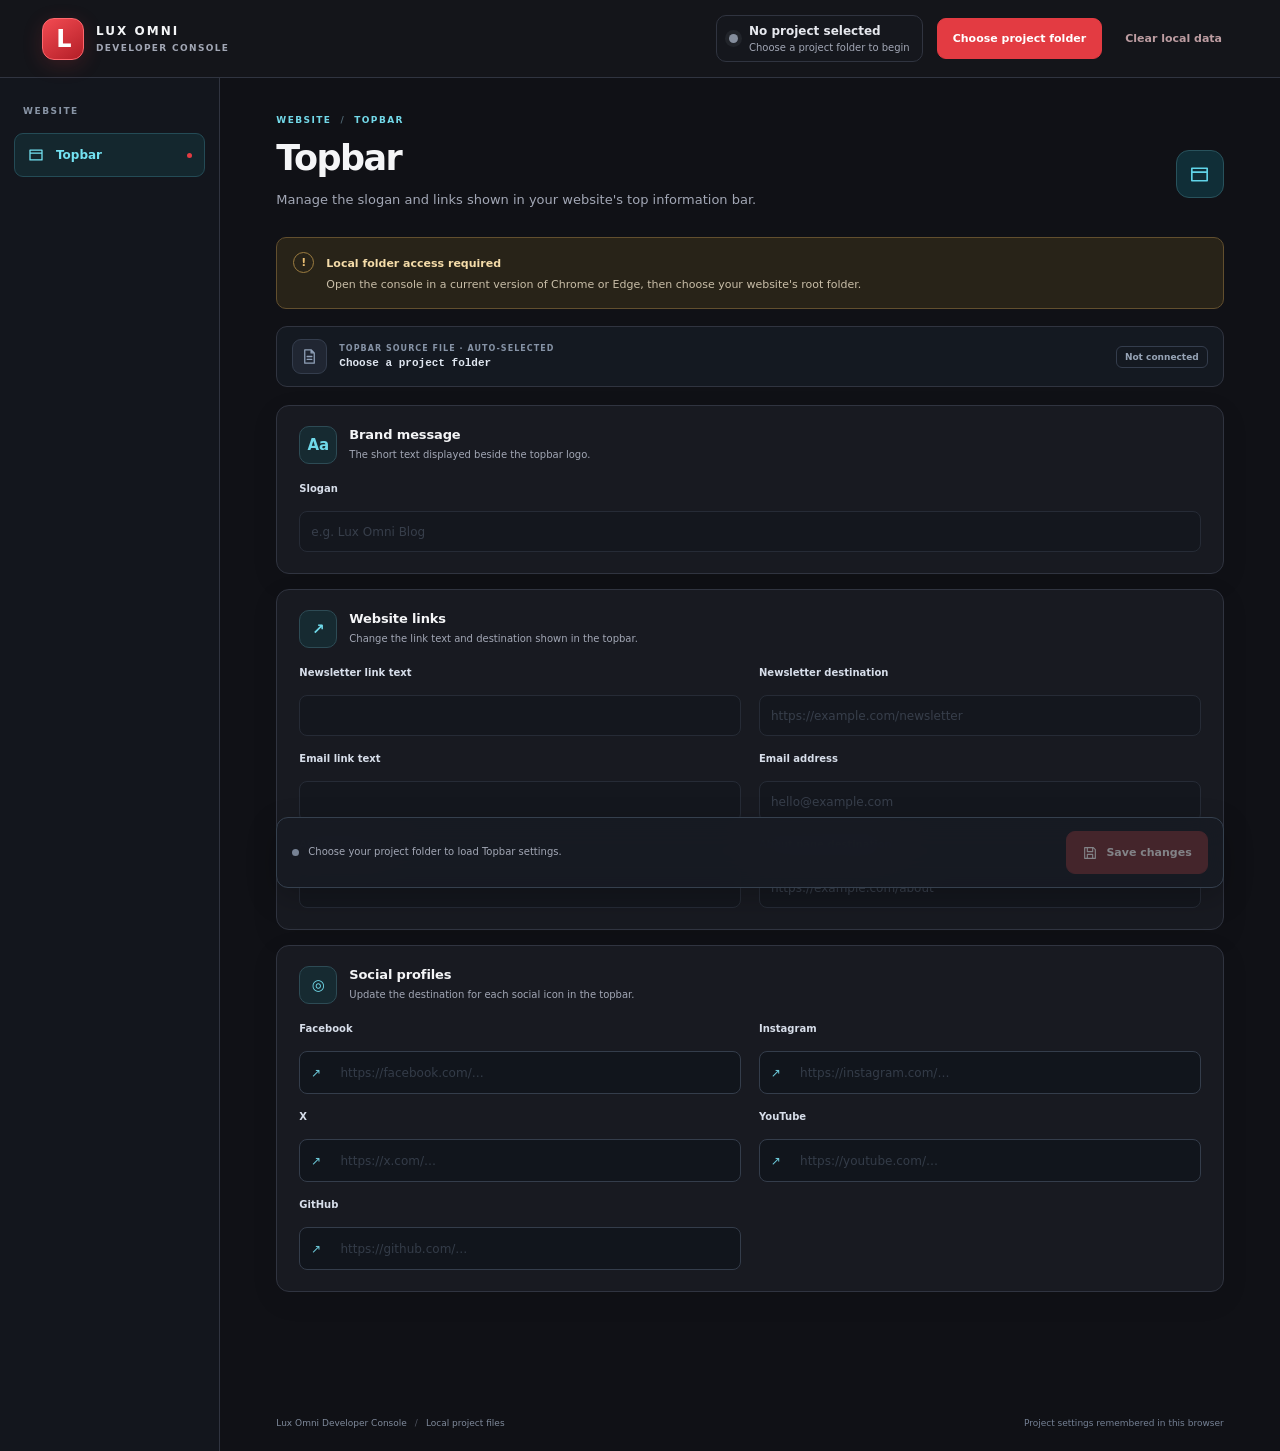
<file: index.html>
<!doctype html>
<html lang="en">
<head>
  <meta charset="utf-8">
  <meta name="viewport" content="width=device-width, initial-scale=1">
  <meta name="description" content="A local-file settings console for Lux Omni Blog.">
  <meta name="theme-color" content="#15161c">
  <title>Lux Omni · Developer Console</title>
  <link rel="stylesheet" href="style.css">
  <script src="script.js" defer></script>
</head>
<body>
  <header class="topbar">
    <a class="brand" href="./" aria-label="Developer Console home"><span class="brand-mark" aria-hidden="true">L</span><span class="brand-copy"><strong>LUX OMNI</strong><small>DEVELOPER CONSOLE</small></span></a>
    <div class="project-area">
      <div class="project-state" id="connection-status" data-state="disconnected" role="status" aria-live="polite"><span class="status-indicator" aria-hidden="true"></span><span class="status-copy"><strong id="connection-label">No project selected</strong><small id="connection-path">Choose a project folder to begin</small></span></div>
      <div class="topbar-actions">
        <button id="connect-button" class="button button-primary" type="button">Choose project folder</button>
        <button id="choose-folder-button" class="button button-secondary" type="button" hidden>Choose another folder</button>
        <button id="disconnect-button" class="button button-secondary" type="button" hidden>Disconnect</button>
        <button id="clear-local-data-button" class="button button-quiet-danger" type="button" title="Clear saved console settings and the remembered folder handle">Clear local data</button>
      </div>
    </div>
  </header>

  <main class="app-shell">
    <aside class="sidebar" aria-label="Developer Console settings"><p class="sidebar-label">WEBSITE</p><button class="nav-item active" id="topbar-nav" type="button" aria-current="page"><svg viewBox="0 0 24 24" aria-hidden="true"><path d="M4 5.5h16v13H4zM4 9.5h16" fill="none" stroke="currentColor" stroke-width="1.7" stroke-linejoin="round"/></svg><span>Topbar</span><span class="nav-indicator" aria-hidden="true"></span></button></aside>
    <section class="workspace" aria-labelledby="page-title">
      <div class="page-heading"><div class="breadcrumb"><span>WEBSITE</span><span class="breadcrumb-separator">/</span><span>TOPBAR</span></div><div class="heading-row"><div><h1 id="page-title">Topbar</h1><p class="intro">Manage the slogan and links shown in your website's top information bar.</p></div><span class="module-icon" aria-hidden="true"><svg viewBox="0 0 24 24"><path d="M4 5.5h16v13H4zM4 9.5h16" fill="none" stroke="currentColor" stroke-width="1.7" stroke-linejoin="round"/></svg></span></div></div>
      <div class="browser-notice" id="browser-notice" hidden><span class="notice-icon" aria-hidden="true">!</span><div><strong>Local folder access required</strong><p>Open the console in a current version of Chrome or Edge, then choose your website's root folder.</p></div></div>
      <div class="file-context"><span class="file-context-icon" aria-hidden="true"><svg viewBox="0 0 24 24"><path d="M6 3.5h8l4 4v13H6zM14 3.5v4h4M9 12h6M9 15.5h6" fill="none" stroke="currentColor" stroke-width="1.6" stroke-linecap="round" stroke-linejoin="round"/></svg></span><span class="file-context-copy"><small>TOPBAR SOURCE FILE · AUTO-SELECTED</small><strong id="target-file-path">Choose a project folder</strong></span><span class="file-context-state" id="file-context-state">Not connected</span></div>
      <form id="topbar-form" autocomplete="off">
        <fieldset id="topbar-fields" disabled>
          <section class="settings-card"><div class="section-heading"><div class="section-icon" aria-hidden="true">Aa</div><div><h2>Brand message</h2><p>The short text displayed beside the topbar logo.</p></div></div><div class="field"><label for="slogan-input">Slogan</label><input id="slogan-input" name="slogan" type="text" maxlength="180" placeholder="e.g. Lux Omni Blog" required></div></section>
          <section class="settings-card"><div class="section-heading"><div class="section-icon" aria-hidden="true">↗</div><div><h2>Website links</h2><p>Change the link text and destination shown in the topbar.</p></div></div><div class="form-grid">
            <div class="field"><label for="newsletter-label-input">Newsletter link text</label><input id="newsletter-label-input" type="text" maxlength="80" required></div><div class="field"><label for="newsletter-url-input">Newsletter destination</label><input id="newsletter-url-input" type="text" inputmode="url" placeholder="https://example.com/newsletter" required></div>
            <div class="field"><label for="email-text-input">Email link text</label><input id="email-text-input" type="text" maxlength="160" required></div><div class="field"><label for="email-address-input">Email address</label><input id="email-address-input" type="email" inputmode="email" placeholder="hello@example.com" required></div>
            <div class="field"><label for="about-label-input">About link text</label><input id="about-label-input" type="text" maxlength="80" required></div><div class="field"><label for="about-url-input">About page destination</label><input id="about-url-input" type="text" inputmode="url" placeholder="https://example.com/about" required></div>
          </div></section>
          <section class="settings-card"><div class="section-heading"><div class="section-icon" aria-hidden="true">◎</div><div><h2>Social profiles</h2><p>Update the destination for each social icon in the topbar.</p></div></div><div class="social-grid">
            <div class="field"><label for="social-facebook">Facebook</label><div class="input-prefix">↗<input id="social-facebook" data-social="Facebook" type="text" inputmode="url" placeholder="https://facebook.com/…"></div></div>
            <div class="field"><label for="social-instagram">Instagram</label><div class="input-prefix">↗<input id="social-instagram" data-social="Instagram" type="text" inputmode="url" placeholder="https://instagram.com/…"></div></div>
            <div class="field"><label for="social-x">X</label><div class="input-prefix">↗<input id="social-x" data-social="X" type="text" inputmode="url" placeholder="https://x.com/…"></div></div>
            <div class="field"><label for="social-youtube">YouTube</label><div class="input-prefix">↗<input id="social-youtube" data-social="YouTube" type="text" inputmode="url" placeholder="https://youtube.com/…"></div></div>
            <div class="field"><label for="social-github">GitHub</label><div class="input-prefix">↗<input id="social-github" data-social="GitHub" type="text" inputmode="url" placeholder="https://github.com/…"></div></div>
          </div></section>
        </fieldset>
        <div class="save-bar"><div class="save-message" role="status" aria-live="polite"><span class="save-dot" id="save-dot" aria-hidden="true"></span><span id="save-status">Choose your project folder to load Topbar settings.</span></div><button id="save-button" class="button button-primary save-button" type="submit" disabled><svg viewBox="0 0 24 24" aria-hidden="true"><path d="M5 4h12l3 3v13H4V4zM8 4v6h8V4M8 20v-6h8v6" fill="none" stroke="currentColor" stroke-width="1.7" stroke-linejoin="round"/></svg>Save changes</button></div>
      </form>
      <footer class="page-footer"><span>Lux Omni Developer Console</span><span class="footer-separator">/</span><span>Local project files</span><span class="footer-spacer"></span><span id="storage-label">Project settings remembered in this browser</span></footer>
    </section>
  </main>
</body>
</html>
</file>
<file: style.css>
:root {
  color-scheme: dark;
  --canvas: #101116;
  --panel: #181a21;
  --panel-raised: #20232c;
  --panel-soft: #15171d;
  --line: #303440;
  --line-soft: #272a34;
  --text: #f4f5f7;
  --muted: #a2a7b5;
  --muted-strong: #c5cad4;
  --accent: #e33b42;
  --accent-hover: #f05259;
  --good: #65d6a2;
  --good-soft: #1d3029;
  --warning: #e8bd73;
  font-family: Inter, "Segoe UI", system-ui, -apple-system, sans-serif;
  background: var(--canvas);
}
* { box-sizing: border-box; }
body { margin: 0; min-height: 100vh; color: var(--text); background: var(--canvas); }
button, input { font: inherit; }
button { cursor: pointer; }
button:disabled, input:disabled { cursor: not-allowed; opacity: .5; }
button:focus-visible, input:focus-visible, a:focus-visible { outline: 2px solid #ff8085; outline-offset: 3px; }

.topbar {
  position: sticky;
  top: 0;
  z-index: 20;
  display: flex;
  align-items: center;
  justify-content: space-between;
  gap: 24px;
  min-height: 78px;
  padding: 14px clamp(18px, 4vw, 42px);
  border-bottom: 1px solid var(--line);
  background: rgb(21 22 28 / 96%);
  backdrop-filter: blur(14px);
}
.brand { display: flex; flex: 0 0 auto; align-items: center; gap: 12px; color: inherit; text-decoration: none; }
.brand-mark {
  display: grid;
  place-items: center;
  width: 42px;
  height: 42px;
  border: 1px solid #ff686e;
  border-radius: 12px;
  background: linear-gradient(145deg, #f34b52, #b31e27);
  box-shadow: 0 5px 20px rgb(227 59 66 / 18%);
  color: white;
  font-size: 24px;
  font-weight: 850;
  letter-spacing: -.07em;
}
.brand-copy strong { display: block; font-size: 12px; font-weight: 800; letter-spacing: .17em; }
.brand-copy small { display: block; margin-top: 5px; color: var(--muted); font-size: 9px; font-weight: 700; letter-spacing: .15em; }
.topbar-tools { display: flex; align-items: center; justify-content: flex-end; gap: 14px; min-width: 0; }
.topbar-actions { display: flex; align-items: center; justify-content: flex-end; gap: 8px; flex-wrap: wrap; }
.topbar-actions [hidden] { display: none !important; }
.connection-status {
  display: flex;
  align-items: center;
  gap: 11px;
  min-width: 0;
  min-height: 43px;
  padding: 8px 12px;
  border: 1px solid var(--line);
  border-radius: 10px;
  background: #191b22;
  transition: border-color .15s ease, background .15s ease;
}
.connection-status[data-state="connected"] { border-color: #315b49; background: #17231f; }
.connection-status[data-state="permission"] { border-color: #6c5431; background: #252117; }
.status-indicator { width: 9px; height: 9px; flex: 0 0 auto; border-radius: 50%; background: #8b909d; box-shadow: 0 0 0 4px rgb(139 144 157 / 10%); }
.connection-status[data-state="connected"] .status-indicator { background: var(--good); box-shadow: 0 0 0 4px rgb(101 214 162 / 10%); }
.connection-status[data-state="permission"] .status-indicator { background: var(--warning); box-shadow: 0 0 0 4px rgb(232 189 115 / 10%); }
.status-copy { display: block; min-width: 0; }
.status-copy strong { display: block; max-width: 240px; overflow: hidden; color: #e6e8ee; font-size: 11px; font-weight: 700; text-overflow: ellipsis; white-space: nowrap; }
.status-copy small { display: block; max-width: 270px; margin-top: 4px; overflow: hidden; color: var(--muted); font-size: 10px; text-overflow: ellipsis; white-space: nowrap; }
.button { display: inline-flex; min-height: 41px; flex: 0 0 auto; align-items: center; justify-content: center; gap: 8px; padding: 0 15px; border: 1px solid var(--line); border-radius: 9px; background: var(--panel-raised); color: var(--text); font-size: 11px; font-weight: 750; transition: background .15s ease, border-color .15s ease, transform .15s ease; }
.button:hover:not(:disabled) { border-color: #555b6a; background: #2b2e39; }
.button:active:not(:disabled) { transform: translateY(1px); }
.button-primary { border-color: var(--accent); background: var(--accent); color: white; }
.button-primary:hover:not(:disabled) { border-color: var(--accent-hover); background: var(--accent-hover); }
.button-primary:disabled { border-color: #723237; background: #723237; color: #eee; }
.button-secondary { border-color: #414653; background: #22252e; color: #e7e9f0; }
.button-secondary:hover:not(:disabled) { border-color: #62697a; background: #2b2f3a; }
.button-danger { border-color: #64343a; background: #281b20; color: #ff9ba0; }
.button-danger:hover:not(:disabled) { border-color: #93414a; background: #3a2026; }

.app-shell { display: grid; grid-template-columns: 238px minmax(0, 1fr); min-height: calc(100vh - 78px); }
.sidebar { display: flex; flex-direction: column; gap: 17px; padding: 29px 16px 20px; border-right: 1px solid var(--line); background: #14151b; }
.eyebrow { margin: 0; color: #969cab; font-size: 9px; font-weight: 800; letter-spacing: .17em; }
.nav-item { display: flex; align-items: center; gap: 11px; padding: 12px 13px; border: 1px solid #512b30; border-radius: 9px; background: #2b1d22; color: #fff; font-size: 12px; font-weight: 650; }
.nav-icon { color: #ff696f; font-size: 17px; }
.sidebar-note { position: relative; margin-top: 7px; padding: 15px 13px 14px; border: 1px solid var(--line); border-radius: 10px; background: #181920; }
.note-icon { display: block; margin-bottom: 12px; color: #ff777d; font-size: 18px; }
.sidebar-note strong { font-size: 11px; }
.sidebar-note p { margin: 8px 0 0; color: var(--muted); font-size: 11px; line-height: 1.7; }
.sidebar-footer { display: flex; align-items: center; gap: 8px; margin-top: auto; padding: 14px 7px 0; border-top: 1px solid var(--line); color: #858b99; font-size: 10px; }
.sidebar-dot { width: 7px; height: 7px; border-radius: 50%; background: #8b909d; }

.workspace { width: min(100%, 1050px); padding: 40px clamp(22px, 5vw, 66px) 22px; }
.page-heading { margin-bottom: 27px; }
.page-heading .eyebrow { margin-bottom: 12px; color: #ff7177; }
h1 { margin: 0; font-size: clamp(27px, 3vw, 35px); font-weight: 760; letter-spacing: -.045em; }
.intro { margin: 11px 0 0; color: var(--muted); font-size: 13px; line-height: 1.65; }
.notice { display: flex; align-items: flex-start; gap: 12px; margin-bottom: 22px; padding: 15px 16px; border: 1px solid #53422b; border-radius: 10px; background: #282219; }
.notice-symbol { display: grid; flex: 0 0 auto; place-items: center; width: 20px; height: 20px; border: 1px solid #9d7b42; border-radius: 50%; color: var(--warning); font-size: 11px; font-weight: 800; }
.notice strong { color: #f3d7a7; font-size: 11px; }
.notice p { margin: 6px 0 0; color: #cabda6; font-size: 11px; line-height: 1.7; }
.notice code, code { padding: 2px 5px; border-radius: 4px; background: #272a33; color: #ffb6b9; font-family: ui-monospace, SFMono-Regular, Consolas, monospace; font-size: .93em; }

.settings-card { margin-bottom: 18px; padding: 23px 24px 20px; border: 1px solid var(--line); border-radius: 13px; background: var(--panel); box-shadow: 0 8px 28px rgb(0 0 0 / 8%); }
.card-heading { display: flex; align-items: center; gap: 14px; padding-bottom: 21px; border-bottom: 1px solid var(--line); }
.icon-tile { display: grid; flex: 0 0 auto; place-items: center; width: 43px; height: 43px; border: 1px solid #573239; border-radius: 11px; background: #2b1e24; color: #ff7278; font-size: 16px; font-weight: 850; }
.card-heading-copy { min-width: 0; }
.section-kicker { margin: 0 0 6px; color: #e16b70; font-size: 8px; font-weight: 800; letter-spacing: .15em; }
h2 { margin: 0; font-size: 15px; font-weight: 740; letter-spacing: -.01em; }
.card-heading-copy > p:last-child { margin: 6px 0 0; color: var(--muted); font-size: 11px; line-height: 1.5; }
.file-tag { margin-left: auto; padding: 5px 8px; border: 1px solid var(--line); border-radius: 6px; color: #b8bdc9; font-family: ui-monospace, monospace; font-size: 9px; }
.field-group { padding: 22px 0 18px; }
label { display: block; margin-bottom: 9px; color: #e2e4ea; font-size: 11px; font-weight: 750; }
input { width: 100%; min-height: 44px; padding: 0 13px; border: 1px solid #3a3e4b; border-radius: 8px; outline: none; background: #111218; color: var(--text); font-size: 13px; }
input:focus { border-color: #e35a61; box-shadow: 0 0 0 3px #e33b421f; }
input:disabled { color: #989eab; }
.field-help { margin: 9px 0 0; color: var(--muted); font-size: 10px; line-height: 1.7; }
.current-value { display: flex; align-items: flex-start; justify-content: space-between; gap: 18px; padding: 14px 0 18px; border-top: 1px solid var(--line-soft); }
.current-label { color: var(--muted); font-size: 10px; }
.current-value strong { max-width: 70%; color: #eff0f5; font-size: 11px; font-weight: 650; text-align: right; overflow-wrap: anywhere; }
.card-actions { display: flex; align-items: center; justify-content: space-between; gap: 18px; padding-top: 17px; border-top: 1px solid var(--line); }
.save-feedback { display: flex; min-width: 0; align-items: flex-start; gap: 9px; }
.feedback-indicator { width: 7px; height: 7px; flex: 0 0 auto; margin-top: 4px; border-radius: 50%; background: #858b99; }
#save-status { color: var(--muted); font-size: 10px; line-height: 1.6; }
#save-status.success { color: var(--good); }
#save-status.error { color: #ff9a9e; }
#save-status.success ~ .feedback-indicator, .save-feedback:has(#save-status.success) .feedback-indicator { background: var(--good); }
.save-feedback:has(#save-status.error) .feedback-indicator { background: #ff767c; }

.info-card { padding: 21px 24px; border: 1px solid var(--line); border-radius: 13px; background: #15171d; }
.info-heading { display: flex; align-items: center; gap: 11px; }
.info-icon { display: grid; place-items: center; width: 32px; height: 32px; border: 1px solid #35453e; border-radius: 9px; background: #202d28; color: var(--good); font-size: 13px; font-weight: 800; }
.info-heading h2 { font-size: 12px; }
.info-heading p { margin: 5px 0 0; color: var(--muted); font-size: 10px; }
.workflow-steps { display: grid; grid-template-columns: repeat(3, minmax(0, 1fr)); gap: 12px; margin-top: 20px; }
.workflow-steps > div { display: flex; align-items: flex-start; gap: 9px; padding-top: 13px; border-top: 1px solid var(--line); }
.workflow-steps span { color: #f0777c; font-size: 9px; font-weight: 850; }
.workflow-steps p { margin: 0; color: #c5c9d3; font-size: 10px; line-height: 1.6; }
.page-footer { display: flex; flex-wrap: wrap; align-items: center; gap: 8px; padding-top: 22px; color: #7e8492; font-size: 9px; }
.footer-separator { color: #4f5360; }
.footer-spacer { flex: 1; }
#storage-label { color: #777e8e; }

@media (max-width: 850px) {
  .topbar { gap: 14px; padding-inline: 18px; }
  .topbar-tools { gap: 12px; }
  .topbar-actions { gap: 7px; }
  .status-copy strong { max-width: 175px; }
  .status-copy small { max-width: 195px; }
  .app-shell { grid-template-columns: 200px minmax(0, 1fr); }
  .sidebar { padding-inline: 12px; }
  .workspace { padding-inline: 24px; }
}
@media (max-width: 650px) {
  .topbar { min-height: unset; align-items: flex-start; flex-direction: column; padding: 14px 16px; }
  .brand-mark { width: 37px; height: 37px; }
  .topbar-tools { width: 100%; align-items: flex-start; flex-wrap: wrap; justify-content: space-between; gap: 10px; }
  .topbar-actions { width: 100%; justify-content: flex-start; }
  .status-copy strong { max-width: 48vw; }
  .status-copy small { max-width: 48vw; }
  .button { min-height: 39px; padding-inline: 11px; font-size: 10px; }
  .app-shell { display: block; min-height: auto; }
  .sidebar { display: none; }
  .workspace { padding: 28px 15px 20px; }
  .settings-card { padding: 18px; }
  .card-heading { gap: 11px; }
  .file-tag { display: none; }
  .card-actions { align-items: stretch; flex-direction: column; }
  .card-actions .button { width: 100%; }
  .current-value { flex-direction: column; gap: 8px; }
  .current-value strong { max-width: 100%; text-align: left; }
  .workflow-steps { grid-template-columns: 1fr; gap: 9px; }
  .workflow-steps > div { padding-top: 11px; }
  .footer-spacer { display: none; }
}
@media (prefers-reduced-motion: reduce) {
  *, *::before, *::after { transition: none !important; }
}


/* Topbar workspace redesign */
.project-area{display:flex;align-items:center;justify-content:flex-end;gap:14px;min-width:0}
.project-state{display:flex;align-items:center;gap:11px;min-width:150px;max-width:310px;padding:8px 12px;border:1px solid var(--line);border-radius:10px;background:var(--panel-soft)}
.project-state[data-state="connected"]{border-color:#2e6652;background:#14251f}
.project-state[data-state="permission"]{border-color:#66502c;background:#292318}
.project-state .status-indicator{width:9px;height:9px;flex:0 0 auto;border-radius:50%;background:#858e9d}
.project-state[data-state="connected"] .status-indicator{background:var(--good)}
.project-state .status-copy{min-width:0}
.project-state .status-copy strong{display:block;max-width:260px;overflow:hidden;font-size:12px;font-weight:780;text-overflow:ellipsis;white-space:nowrap}
.project-state .status-copy small{display:block;max-width:260px;margin-top:4px;overflow:hidden;color:var(--muted);font-size:10px;text-overflow:ellipsis;white-space:nowrap}
.topbar-actions{display:flex;align-items:center;justify-content:flex-end;gap:7px;flex-wrap:wrap}
.topbar-actions [hidden]{display:none!important}
.button-quiet-danger{border-color:transparent;background:transparent;color:#bd9da2}
.button-quiet-danger:hover:not(:disabled){border-color:#54333b;background:#2b1c22;color:#ff858b}
.app-shell{grid-template-columns:220px minmax(0,1fr)}
.sidebar{display:flex;flex-direction:column;gap:13px;padding:28px 14px;border-right:1px solid var(--line);background:#13161d}
.sidebar-label{margin:0 0 4px 9px;color:#8995a6;font-size:9px;font-weight:850;letter-spacing:.17em}
.nav-item{display:flex;width:100%;align-items:center;gap:11px;padding:12px;border:1px solid transparent;border-radius:9px;background:transparent;color:#abb5c4;text-align:left;font-size:12px;font-weight:700}
.nav-item svg{width:18px;height:18px;flex:0 0 auto}
.nav-item.active{border-color:#244b56;background:#14272e;color:#73e2f2}
.nav-indicator{width:5px;height:5px;margin-left:auto;border-radius:50%;background:var(--accent)}
.workspace{width:min(100%,1100px);padding:37px clamp(22px,4.4vw,62px) 23px}
.breadcrumb{display:flex;align-items:center;gap:9px;margin-bottom:13px;color:#73d9e9;font-size:9px;font-weight:850;letter-spacing:.16em}
.breadcrumb-separator{color:#4f6672}
.heading-row{display:flex;align-items:center;justify-content:space-between;gap:20px}
.module-icon{display:grid;flex:0 0 auto;place-items:center;width:48px;height:48px;border:1px solid #28525c;border-radius:13px;background:#102e37;color:#61d5e9}
.module-icon svg{width:23px;height:23px}
.browser-notice{display:flex;align-items:flex-start;gap:12px;margin-bottom:17px;padding:14px 16px;border:1px solid #624f2e;border-radius:10px;background:#282318}
.notice-icon{display:grid;flex:0 0 auto;place-items:center;width:21px;height:21px;border:1px solid #9c7c40;border-radius:50%;color:var(--warning);font-size:11px;font-weight:900}
.browser-notice strong{color:#f5dca9;font-size:11px}
.browser-notice p{margin:5px 0 0;color:#c9bea8;font-size:11px;line-height:1.6}
.file-context{display:flex;align-items:center;gap:12px;margin-bottom:18px;padding:12px 15px;border:1px solid var(--line);border-radius:11px;background:#141921}
.file-context-icon{display:grid;flex:0 0 auto;place-items:center;width:35px;height:35px;border:1px solid #343d4d;border-radius:9px;background:#202632;color:#90a1b8}
.file-context-icon svg{width:19px;height:19px}
.file-context-copy{display:flex;min-width:0;flex:1;flex-direction:column;gap:4px}
.file-context-copy small{color:#8693a6;font-size:8px;font-weight:850;letter-spacing:.13em}
.file-context-copy strong{overflow:hidden;color:#dfe6f0;font-family:ui-monospace,SFMono-Regular,Consolas,monospace;font-size:11px;text-overflow:ellipsis;white-space:nowrap}
.file-context-state{flex:0 0 auto;padding:5px 8px;border:1px solid #343d4d;border-radius:6px;color:#97a4b6;font-size:9px;font-weight:700}
.file-context-state[data-state="connected"]{border-color:#315d4a;background:#17281f;color:#70d8a6}
fieldset{min-width:0;margin:0;padding:0;border:0}
.settings-card{margin-bottom:15px;padding:20px 22px 21px;border:1px solid var(--line);border-radius:13px;background:var(--panel);box-shadow:0 8px 28px rgb(0 0 0 / 8%)}
.section-heading{display:flex;align-items:center;gap:12px;margin-bottom:19px}
.section-icon{display:grid;flex:0 0 auto;place-items:center;width:38px;height:38px;border:1px solid #2d4b55;border-radius:10px;background:#162a31;color:#70d9e9;font-size:15px;font-weight:800}
.section-heading h2{margin:0;font-size:13px;font-weight:780}
.section-heading p{margin:5px 0 0;color:var(--muted);font-size:10px;line-height:1.6}
.field{display:flex;min-width:0;flex-direction:column;gap:8px}
.field label{color:#d7deea;font-size:10px;font-weight:780}
.field input{width:100%;min-width:0;min-height:41px;padding:0 11px;border:1px solid #343d4b;border-radius:8px;background:#11151c;color:var(--text);font-size:12px;outline:none}
.field input::placeholder{color:#566274}
.field input:focus{border-color:var(--accent);box-shadow:0 0 0 3px rgb(6 182 212 / 12%)}
.form-grid,.social-grid{display:grid;grid-template-columns:repeat(2,minmax(0,1fr));gap:17px 18px}
.input-prefix{display:flex;min-width:0;align-items:center;gap:8px;padding-left:11px;border:1px solid #343d4b;border-radius:8px;background:#11151c;color:#6ecbdb;font-size:12px}
.input-prefix:focus-within{border-color:var(--accent);box-shadow:0 0 0 3px rgb(6 182 212 / 12%)}
.input-prefix input{border:0;background:transparent;box-shadow:none}
.input-prefix input:focus{box-shadow:none}
.save-bar{position:sticky;bottom:12px;z-index:5;display:flex;align-items:center;justify-content:space-between;gap:18px;margin-top:18px;padding:13px 15px;border:1px solid #35404e;border-radius:12px;background:rgb(23 27 35 / 96%);box-shadow:0 10px 30px rgb(0 0 0 / 22%);backdrop-filter:blur(16px)}
.save-message{display:flex;min-width:0;align-items:flex-start;gap:9px}
.save-dot{width:7px;height:7px;flex:0 0 auto;margin-top:5px;border-radius:50%;background:#778294}
#save-status{color:var(--muted);font-size:10px;line-height:1.65}
#save-status[data-state="success"]{color:#70d8a6}
#save-status[data-state="error"]{color:#ff9ba0}
.save-dot[data-state="success"]{background:#70d8a6}
.save-dot[data-state="error"]{background:#ff858b}
.save-button{min-width:135px;min-height:43px}
.save-button svg{width:16px;height:16px}
.page-footer{display:flex;flex-wrap:wrap;align-items:center;gap:8px;padding-top:22px;color:#7f8a9b;font-size:9px}
#storage-label{color:#748094}
@media(max-width:1000px){.topbar{align-items:flex-start;gap:16px}.project-area{flex-wrap:wrap;justify-content:flex-end}.project-state{max-width:240px}.topbar-actions{gap:6px}.button{padding-inline:10px;font-size:10px}}
@media(max-width:750px){.topbar{flex-wrap:wrap;padding:13px 16px}.project-area{width:100%;justify-content:flex-start}.project-state{flex:1;max-width:none}.project-area .status-copy strong,.project-area .status-copy small{max-width:58vw}.topbar-actions{justify-content:flex-start}.app-shell{grid-template-columns:1fr}.sidebar{padding:14px 15px;border-right:0;border-bottom:1px solid var(--line)}.sidebar-label{margin-left:6px}.nav-item{max-width:250px}.workspace{padding:27px 15px 20px}}
@media(max-width:520px){.project-area{align-items:stretch;flex-direction:column}.project-state{width:100%;max-width:none}.topbar-actions{width:100%}.settings-card{padding:17px 15px}.form-grid,.social-grid{grid-template-columns:1fr;gap:14px}.heading-row{align-items:flex-start}.module-icon{width:41px;height:41px}.file-context{align-items:flex-start;flex-wrap:wrap}.file-context-state{margin-left:47px}.save-bar{align-items:stretch;flex-direction:column;bottom:8px}.save-button{width:100%}.footer-spacer{display:none}}
</file>
